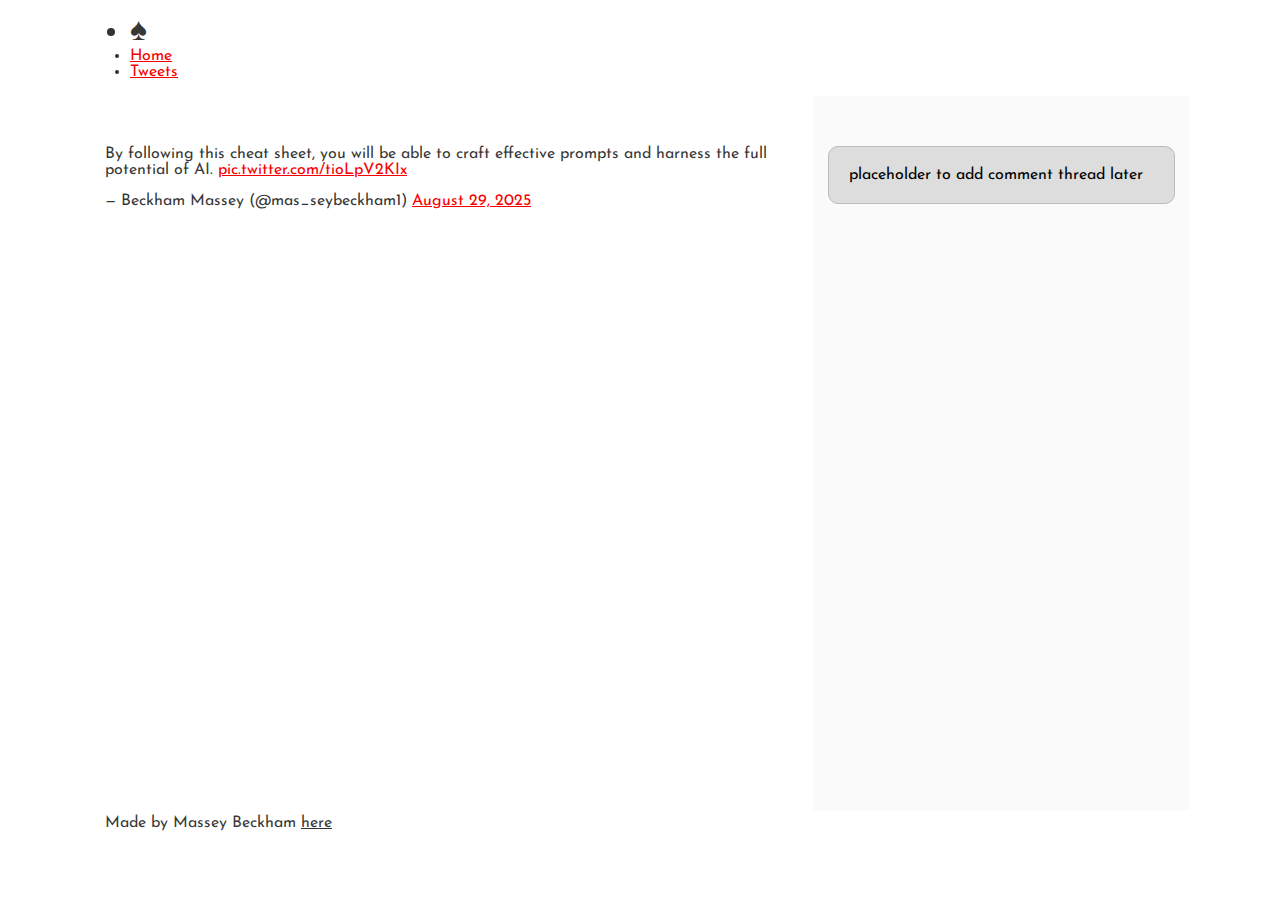
<file: css_basic/tweets.html>
<!DOCTYPE html>
<html lang="en">
<head>
    <meta charset="UTF-8">
    <meta name="viewport" content="width=device-width, initial-scale=1.0">
    <title>Document</title>
    <link rel="stylesheet" href="styles.css">
    <link rel="stylesheet" href="base.css">
</head>
<body>
    <head>
         <ul>
            <li class="logo">&spades;</li>
            <li><a href="index.html">Home</a></li>
            <li><a href="tweets.html">Tweets</a></li>
        </ul>
    </head>  
    <main>
        <article>
            <blockquote class="twitter-tweet" data-conversation="none">
                <p lang="en" dir="ltr">By following this cheat sheet, you will be able to craft effective prompts and harness the full potential of AI. 
                <a href="https://t.co/tioLpV2KIx">pic.twitter.com/tioLpV2KIx</a>
                </p>&mdash; Beckham Massey (@mas_seybeckham1) 
                <a href="https://twitter.com/mas_seybeckham1/status/1961266851893190723?ref_src=twsrc%5Etfw">August 29, 2025</a>
            </blockquote> 
            <script async src="https://platform.twitter.com/widgets.js" charset="utf-8"></script>
        </article>
        <aside>
            <p>placeholder to add comment thread later</p>
        </aside>
    </main> 
    <footer>
        Made by Massey Beckham <a href="https://x.com/mas_seybeckham1" target="_blank">here</a>
    </footer>
</body>
</html>
</file>
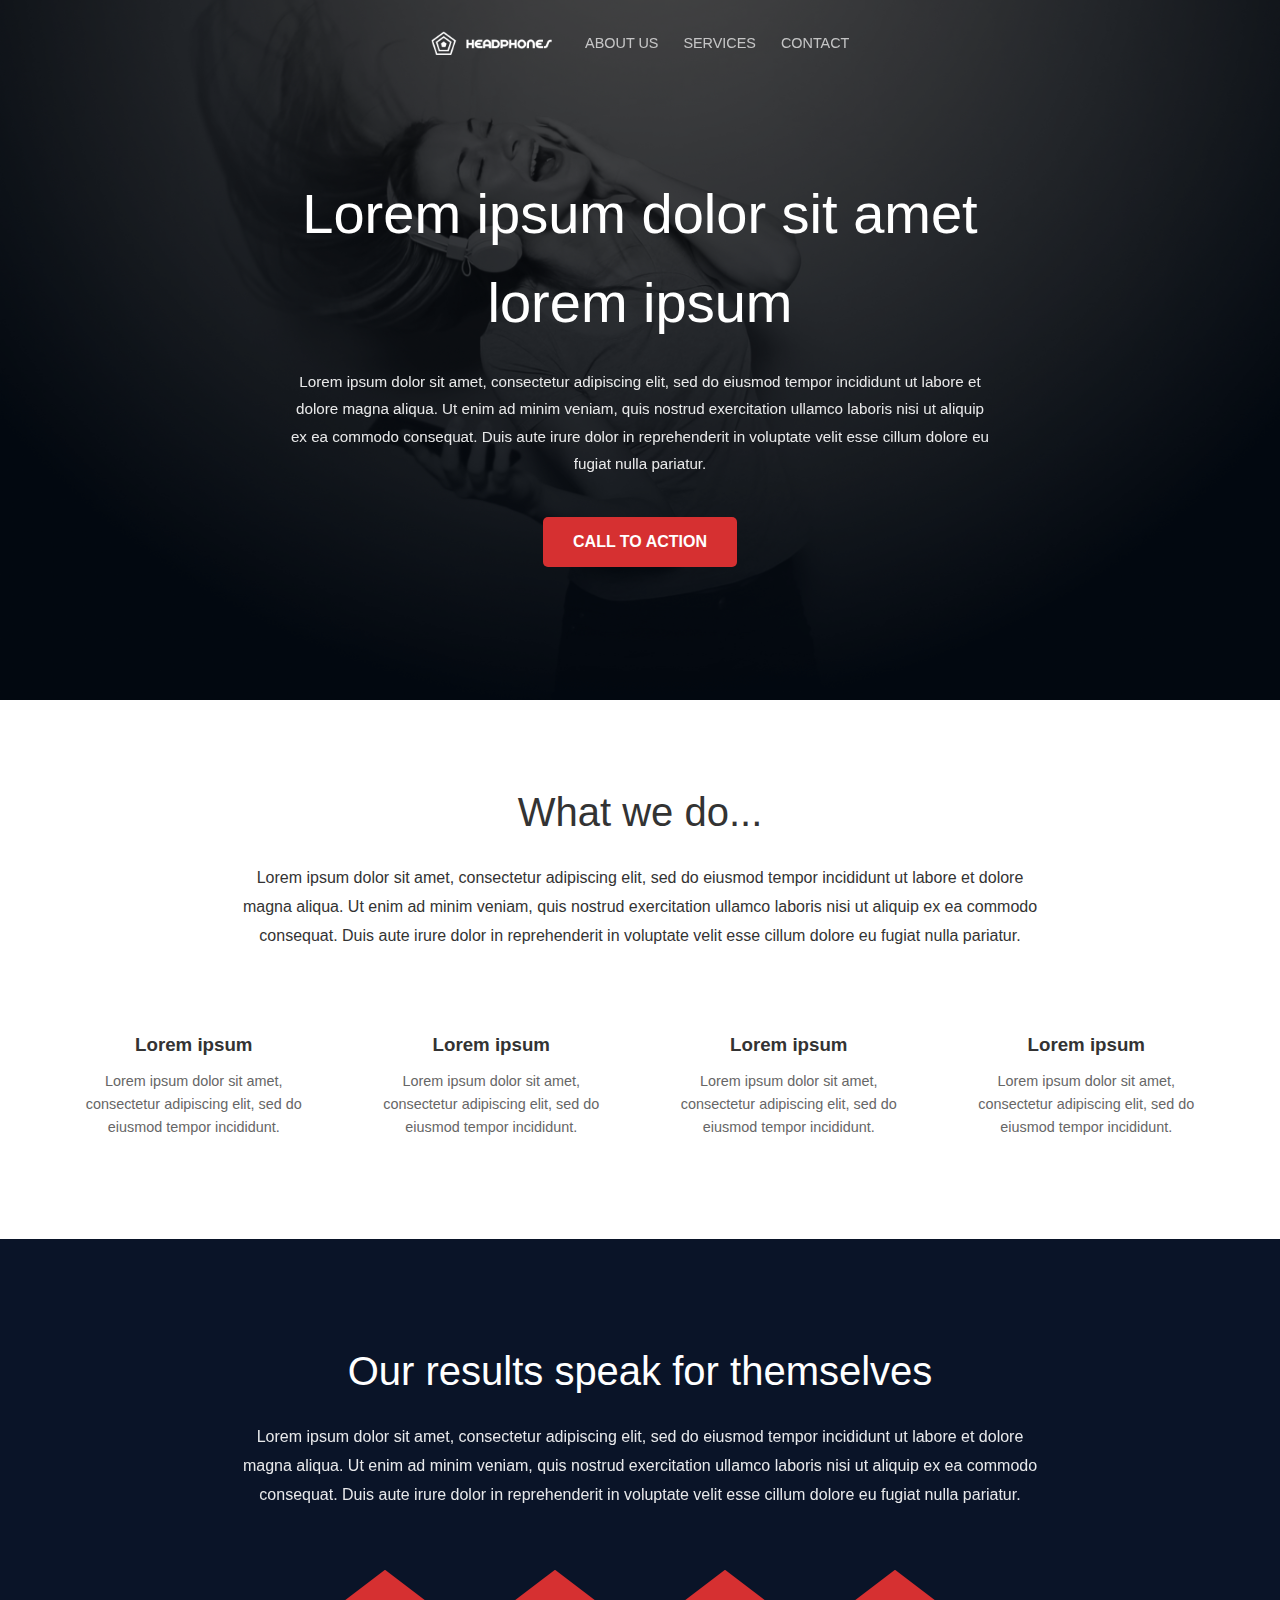
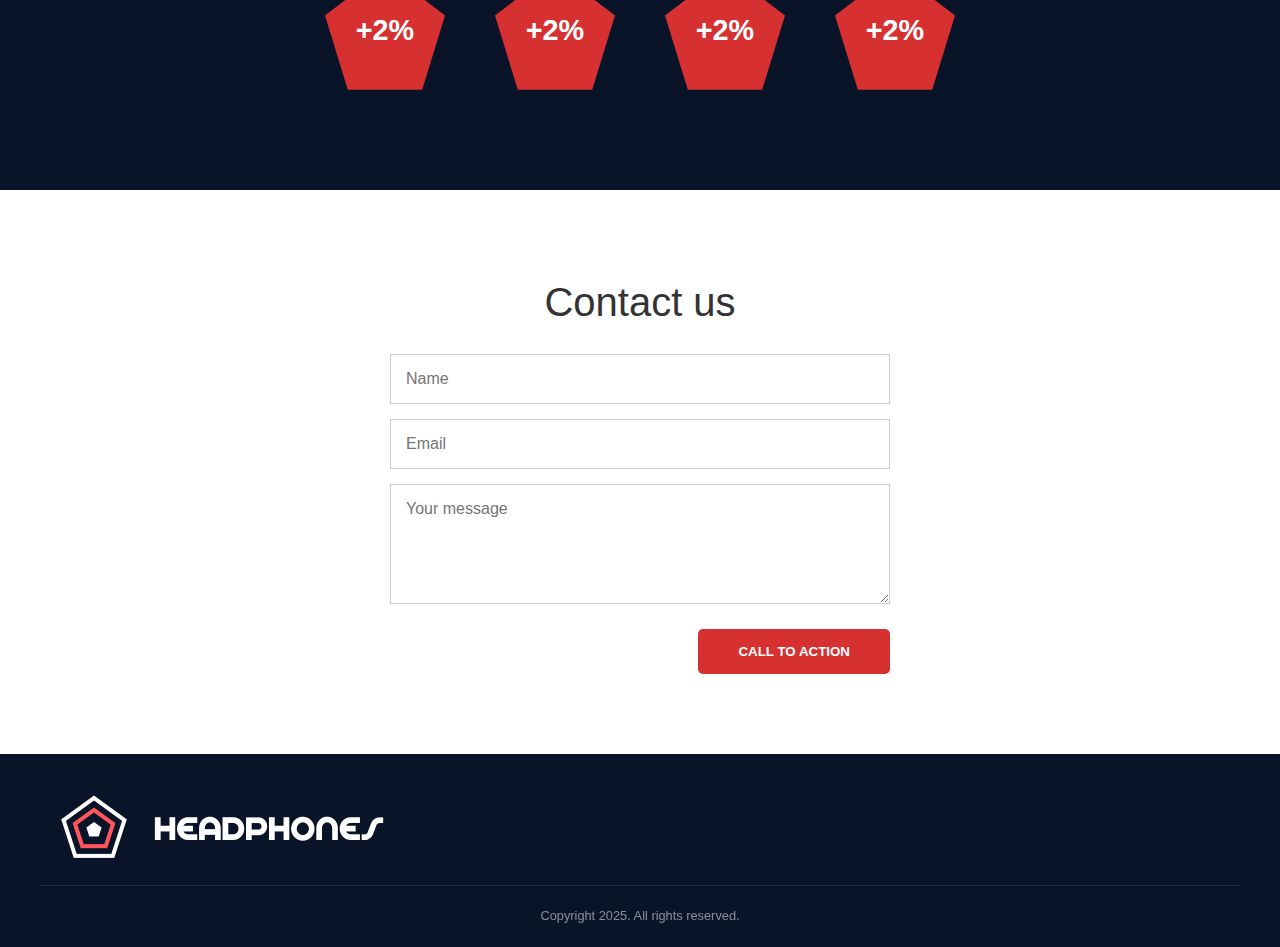
<file: headphones/0-index.html>
<!DOCTYPE html>
<html lang="en">
<head>
    <meta charset="UTF-8">
    <meta name="viewport" content="width=device-width, initial-scale=1.0">
    <title>HEADPHONE/</title>
    <link rel="stylesheet" href="0-styles.css">
</head>
<body>

    <header class="hero-section">
        <div class="navbar container">
        <div class="logo-container">
            <img src="logo_headphones.png" alt="Headphone Icon" class="logo-icon">
        </div>
        <nav>
            <ul class="nav-links">
                <li><a href="#">ABOUT US</a></li>
                <li><a href="#">SERVICES</a></li>
                <li><a href="#">CONTACT</a></li>
            </ul>
        </nav>
    </div>
        <div class="hero-content">
            <h1 class="hero-title">Lorem ipsum dolor sit amet lorem ipsum</h1>
            <p class="hero-subtitle">Lorem ipsum dolor sit amet, consectetur adipiscing elit, sed do eiusmod tempor incididunt ut labore et dolore magna aliqua. Ut enim ad minim veniam, quis nostrud exercitation ullamco laboris nisi ut aliquip ex ea commodo consequat. Duis aute irure dolor in reprehenderit in voluptate velit esse cillum dolore eu fugiat nulla pariatur.</p>
            <a href="#" class="btn btn-red">CALL TO ACTION</a>
        </div>
    </header>

    <main>
        <section class="what-we-do-section container">
            <h2 class="section-title">What we do...</h2>
            <p class="section-description">Lorem ipsum dolor sit amet, consectetur adipiscing elit, sed do eiusmod tempor incididunt ut labore et dolore magna aliqua. Ut enim ad minim veniam, quis nostrud exercitation ullamco laboris nisi ut aliquip ex ea commodo consequat. Duis aute irure dolor in reprehenderit in voluptate velit esse cillum dolore eu fugiat nulla pariatur.</p>

            <div class="services-grid">
                <div class="service-card">
                    <div class="icon-box"><i class="fas fa-waveform"></i></div>
                    <h3 class="card-title">Lorem ipsum</h3>
                    <p class="card-text">Lorem ipsum dolor sit amet, consectetur adipiscing elit, sed do eiusmod tempor incididunt.</p>
                </div>
                <div class="service-card">
                    <div class="icon-box"><i class="fas fa-clapperboard"></i></div>
                    <h3 class="card-title">Lorem ipsum</h3>
                    <p class="card-text">Lorem ipsum dolor sit amet, consectetur adipiscing elit, sed do eiusmod tempor incididunt.</p>
                </div>
                <div class="service-card">
                    <div class="icon-box"><i class="fas fa-music"></i></div>
                    <h3 class="card-title">Lorem ipsum</h3>
                    <p class="card-text">Lorem ipsum dolor sit amet, consectetur adipiscing elit, sed do eiusmod tempor incididunt.</p>
                </div>
                <div class="service-card">
                    <div class="icon-box"><i class="fas fa-ear-listen"></i></div>
                    <h3 class="card-title">Lorem ipsum</h3>
                    <p class="card-text">Lorem ipsum dolor sit amet, consectetur adipiscing elit, sed do eiusmod tempor incididunt.</p>
                </div>
            </div>
        </section>

        <section class="results-section">
            <div class="container">
                <h2 class="results-title">Our results speak for themselves</h2>
                <p class="results-description">Lorem ipsum dolor sit amet, consectetur adipiscing elit, sed do eiusmod tempor incididunt ut labore et dolore magna aliqua. Ut enim ad minim veniam, quis nostrud exercitation ullamco laboris nisi ut aliquip ex ea commodo consequat. Duis aute irure dolor in reprehenderit in voluptate velit esse cillum dolore eu fugiat nulla pariatur.</p>

                <div class="results-grid">
                    <div class="pentagon">+2% </div>
                    <div class="pentagon">+2%</div>
                    <div class="pentagon">+2%</div>
                    <div class="pentagon">+2%</div>
                </div>
            </div>
        </section>

        <section class="contact-section container">
            <h2 class="section-title">Contact us</h2>
            <form class="contact-form">
                <input type="text" placeholder="Name">
                <input type="email" placeholder="Email">
                <textarea placeholder="Your message"></textarea>
                <button type="submit" class="btn btn-red">CALL TO ACTION</button>
            </form>
        </section>
    </main>

    <footer class="main-footer">
        <div class="container">
            <div class="footer-logo">
                <img src="logo_headphones.png" alt="logo image">
            </div>
            <div class="social-links">
                <a href="#"><i class="fab fa-facebook-f"></i></a>
                <a href="#"><i class="fab fa-twitter"></i></a>
                <a href="#"><i class="fab fa-instagram"></i></a>
            </div>
        </div>
        <p class="copyright">Copyright 2025. All rights reserved.</p>
    </footer>

</body>
</html>
</file>
<file: css_basic/styles.css>
body{
    display: flex;
    flex-direction: column;
}
main{
    display: flex;
    flex-direction: row;
    flex: auto;
}
article{
    flex: 2;
    overflow-y: auto;
}
aside{
    flex: 1;
    overflow-y: auto;
}
header li a:hover {
    background-color: #f0f0f0;
}
@media (max-width: 800px) {
  body.works_on_smartphone {
  	display: block;
  }
  body.works_on_smartphone main {
  	display: block;
  }
  header .right {
  	float: none;
  }
}
.logo {
    font-size: 32px;
    font-weight: bold;
    margin-right: 15px;
}
</file>
<file: css_basic/base.css>
/* Importing webfonts */
/* (If you're learning CSS, you should disregard that) */

@import url(https://fonts.googleapis.com/css?family=Yeseva+One);
@import url(https://fonts.googleapis.com/css?family=Josefin+Sans:400,700,700italic,400italic);


/* CSS reset rules */

html, body {
	height: 100%;
	min-height: 100%;
}
html, body, div, span, applet, object, iframe,
h1, h2, h3, h4, h5, h6, p, blockquote, pre,
a, abbr, acronym, address, big, cite, code,
del, dfn, img, ins, kbd, q, s, samp,
small, strike, sub, sup, tt, var,
b, u, i, center,
dl, dt, dd,
fieldset, form, label, legend,
table, caption, tbody, tfoot, thead, tr, th, td,
article, aside, canvas, details, embed, 
figure, figcaption, footer, header, hgroup, 
menu, nav, output, ruby, section, summary,
time, mark, audio, video {
	margin: 0;
	padding: 0;
	border: 0;
	font-size: 100%;
	font: inherit;
	vertical-align: baseline;
}
/* HTML5 display-role reset for older browsers */
article, aside, details, figcaption, figure, 
footer, header, hgroup, menu, nav, section {
	display: block;
}
body {
	line-height: 1;
}
blockquote, q {
	quotes: none;
}
blockquote:before, blockquote:after,
q:before, q:after {
	content: '';
	content: none;
}
table {
	border-collapse: collapse;
	border-spacing: 0;
}


/* Fonts and colors */

body {
	font-family: 'Josefin Sans', serif;
	color: rgba(0, 0, 0, 0.8);
}
h1, h2, h3, h4, h5, h6, header {
	font-family: 'Yeseva One', sans-serif;
}
article {
}
header {
	border-bottom: 1px solid rgb(221,221,221);
	transition: border-bottom-color 1s ease;
}
header a {
	color: rgba(0, 0, 0, 0.8);
}
aside {
	background: #FAFAFA;
}
aside p {
	border: 1px solid #bbb;
	background: #ddd;
	color: black;
}
footer a {
	color: rgba(0, 0, 0, 0.8);
}
a {
	color: #F80002;
}


/* Positioning and margins */

@media (min-width: 1100px) {
	body {
		width: 1100px;
		margin: 0 auto;
	}
}

article {
	padding: 50px 15px;
}
article > *:first-child {
	margin-top: 0;
}
aside {
	padding: 50px 15px;
}
header .right {
	float: right;
	margin: 0 10px 15px;
}


/* Header */
header {
	padding: 20px 0;
	height: 80px;
}
header ul {
	list-style: none;
	margin: 0;
	padding: 0;
}
header li {
	display: inline;
	vertical-align:middle;
}
header li:first-child {
	margin: 0;
}
header li a {
	margin: 0 10px;
}
header li.logo {
	font-size: 36px;
}
header a {
	text-decoration: none;
}


/* Aside */

aside p {
	border-radius: 10px;
	padding: 20px 20px;
}


/* Footer */

footer {
	padding: 5px 15px;
	height: 80px;
}


/* Text styles and margins */

p {
	margin-bottom: 15px;
}
h1 {
	font-size: 36px;
	margin: 40px 0 20px;
}
h2 {
	font-size: 32px;
	margin: 30px 0 15px;
}
h3 {
	font-size: 28px;
	margin: 25px 0 10px;
}
h4 {
	font-size: 20px;
	font-weight: bold;
	margin: 20px 0 10px;
}
h5 {
	font-size: 18px;
	font-weight: bold;
	margin: 15px 0 10px;
}
h6 {
	font-weight: bold;
	margin: 5px 0;
}

@media (max-width: 800px) {
  body.works_on_smartphone {
  	display: block;
  }
  body.works_on_smartphone main {
  	display: block;
  }
  header .right {
  	float: none;
  }
}
</file>
<file: headphones/0-styles.css>
/* Custom properties for easy color/font management */
:root {
    --color-dark-blue: #0A1428;
    --color-dark-text: #333;
    --color-white: #fff;
    --color-red: #D63031;
    --color-light-gray: #f9f9f9;
    --color-gray-text: #ccc;
    --font-primary: 'Arial', sans-serif; /* Using a common font since the exact font is unknown */
}

/* Base Reset & Typography */
* {
    margin: 0;
    padding: 0;
    box-sizing: border-box;
}

body {
    font-family: var(--font-primary);
    line-height: 1.6;
    color: var(--color-dark-text);
}

.container {
    max-width: 1200px;
    margin: 0 auto;
    padding: 0 20px;
}

/* --- Utility Classes --- */
.section-title {
    text-align: center;
    font-size: 2.5em;
    font-weight: 300;
    margin-bottom: 0.5em;
}

.section-description {
    text-align: center;
    max-width: 800px;
    margin: 0 auto 40px;
    line-height: 1.8;
}

.btn {
    display: inline-block;
    padding: 12px 30px;
    text-decoration: none;
    border-radius: 5px;
    font-weight: bold;
    text-transform: uppercase;
    transition: background-color 0.3s;
    border: none;
    cursor: pointer;
}

.btn-red {
    background-color: var(--color-red);
    color: var(--color-white);
}

.btn-red:hover {
    background-color: #a82525;
}


/* --- 1. HERO SECTION (Header) --- */
.hero-section {
    background: url('headphones_hero_1.jpg') no-repeat center center/cover; /* Placeholder for the dynamic image */
    position: relative;
    padding-bottom: 100px;
    color: var(--color-white);
    text-align: center;
    /* Dark overlay to match the image */
    min-height: 700px;
    display: flex;
    flex-direction: column;
}

.hero-section::before {
    content: '';
    position: absolute;
    top: 0;
    left: 0;
    right: 0;
    bottom: 0;
    background-color: rgba(0, 0, 0, 0.6); /* Semi-transparent black overlay */
    z-index: 1;
}

.navbar, .hero-content {
    position: relative;
    z-index: 2;
}

.navbar {
    display: flex;
    justify-content: space-between;
    align-items: center;
    padding: 30px 20px;
}

/* --- Logo Styling (Update for DIV Container) --- */
.logo-container {
    display: flex; /* Aligns the icon and text horizontally */
    align-items: center;
}

.logo-icon {
    height: 1.5em; /* Match logo height to text size */
    width: auto;
    filter: brightness(0) invert(1); /* Makes a dark icon white (assuming placeholder is dark) */
    margin-right: 8px; /* Space between icon and text */
}

.logo-text {
    font-size: 1.5em;
    font-weight: bold;
    color: var(--color-white);
}

/* --- Navigation Links Styling (Update for UL/LI structure) --- */
.navbar nav {
    display: flex;
    align-items: center;
}

.nav-links {
    list-style: none; /* Remove bullet points */
    display: flex; /* Make the list items align horizontally */
    margin: 0;
    padding: 0;
}

.nav-links li {
    margin-left: 25px; /* Spacing between menu items */
}

.nav-links li a {
    color: var(--color-white);
    text-decoration: none;
    font-size: 0.9em;
    opacity: 0.7;
}

.nav-links li a:hover {
    opacity: 1;
}

.hero-content {
    flex-grow: 1;
    display: flex;
    flex-direction: column;
    justify-content: center;
    align-items: center;
    padding-top: 50px;
}

.hero-title {
    font-size: 3.5em;
    max-width: 800px;
    font-weight: 300;
    margin-bottom: 20px;
}

.hero-subtitle {
    max-width: 700px;
    margin-bottom: 40px;
    line-height: 1.8;
    opacity: 0.9;
    font-size: 0.95em;
}

/* --- 2. WHAT WE DO SECTION --- */
.what-we-do-section {
    padding: 80px 20px;
    text-align: center;
}

.services-grid {
    display: flex;
    justify-content: space-between;
    gap: 30px;
    margin-top: 60px;
}

.service-card {
    flex: 1;
    padding: 20px;
}

.icon-box i {
    font-size: 2.5em;
    color: var(--color-red);
    margin-bottom: 15px;
}

.card-title {
    font-weight: bold;
    margin-bottom: 10px;
}

.card-text {
    font-size: 0.9em;
    color: #666;
}

/* --- 3. OUR RESULTS SECTION --- */
.results-section {
    background: url('https://via.placeholder.com/1920x400/101010?text=BACKGROUND+DECORATION') no-repeat center center/cover;
    background-color: var(--color-dark-blue);
    color: var(--color-white);
    padding: 100px 0;
    text-align: center;
    position: relative;
}

.results-title {
    font-size: 2.5em;
    font-weight: 300;
    margin-bottom: 0.5em;
    color: var(--color-white);
}

.results-description {
    max-width: 800px;
    margin: 0 auto 60px;
    line-height: 1.8;
    opacity: 0.9;
}

.results-grid {
    display: flex;
    justify-content: center;
    gap: 50px;
}

.pentagon {
    /* Custom pentagon shape using CSS clip-path */
    width: 120px;
    height: 120px;
    background-color: var(--color-red);
    clip-path: polygon(50% 0%, 100% 38%, 81% 100%, 19% 100%, 0% 38%);
    display: flex;
    justify-content: center;
    align-items: center;
    font-size: 1.8em;
    font-weight: bold;
}


/* --- 4. CONTACT SECTION --- */
.contact-section {
    padding: 80px 20px;
    background-color: var(--color-white);
}

.contact-form {
    display: flex;
    flex-direction: column;
    max-width: 500px;
    margin: 0 auto;
    gap: 15px;
}

.contact-form input,
.contact-form textarea {
    padding: 15px;
    border: 1px solid var(--color-gray-text);
    border-radius: 0; /* Remove default rounded borders */
    font-family: inherit;
    font-size: 1em;
}

.contact-form textarea {
    resize: vertical;
    min-height: 120px;
}

.contact-form button {
    align-self: flex-end; /* Align button to the right */
    padding: 15px 40px;
    margin-top: 10px;
}


/* --- 5. FOOTER --- */
.main-footer {
    background-color: var(--color-dark-blue);
    color: var(--color-white);
    padding: 40px 0 20px;
    text-align: center;
}

.main-footer .container {
    display: flex;
    justify-content: space-between;
    align-items: center;
    padding-bottom: 20px;
    border-bottom: 1px solid rgba(255, 255, 255, 0.1);
}

.main-footer .logo-container {
    /* Reusing the logo container structure for consistency */
    display: flex;
    align-items: center;
}

.main-footer .logo-icon {
    /* Placeholder icon remains */
    height: 1.2em;
    width: auto;
    margin-right: 8px;
}

.main-footer .logo-text {
    font-size: 1.2em;
    font-weight: bold;
    color: var(--color-white);
    opacity: 0.8;
}

.social-links a {
    color: var(--color-white);
    font-size: 1.2em;
    margin-left: 15px;
    opacity: 0.6;
    transition: opacity 0.3s;
}

.social-links a:hover {
    opacity: 1;
}

.copyright {
    font-size: 0.8em;
    opacity: 0.5;
    margin-top: 20px;
}
</file>
